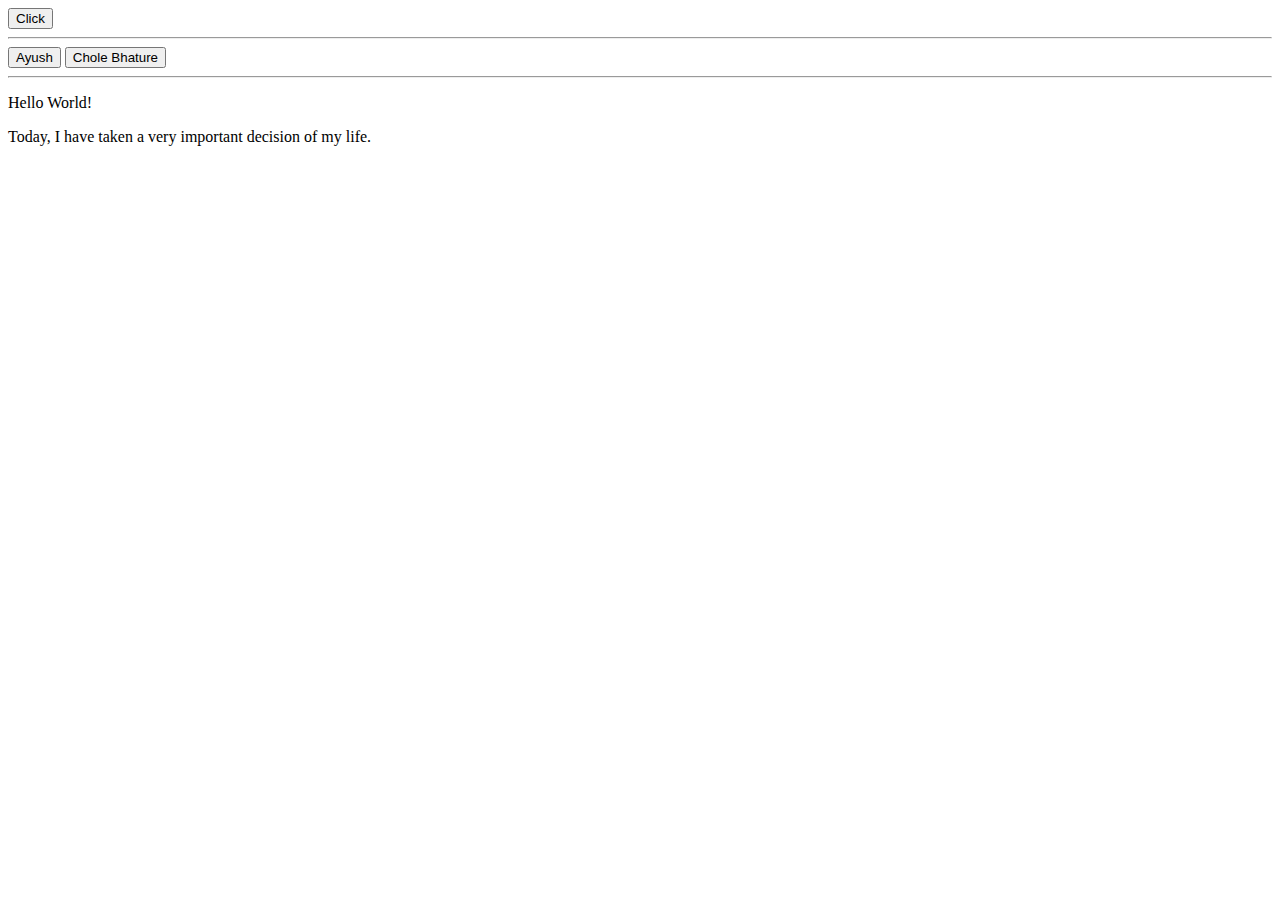
<file: EX-1/index.html>
<!DOCTYPE html>
<html lang="en">
<head>
  <meta charset="UTF-8">
  <meta name="viewport" content="width=device-width, initial-scale=1.0">
  <meta http-equiv="X-UA-Compatible" content="ie=edge">
  <title>Document</title>
</head>
<body>
  <button>Click</button>
  <hr>
  <button>Ayush</button>
  <button>Chole Bhature</button>
  <hr>
  <p>Hello World!</p>
  <p>Today, I have taken a very important decision of my life.</p>
</body>
</html>
</file>
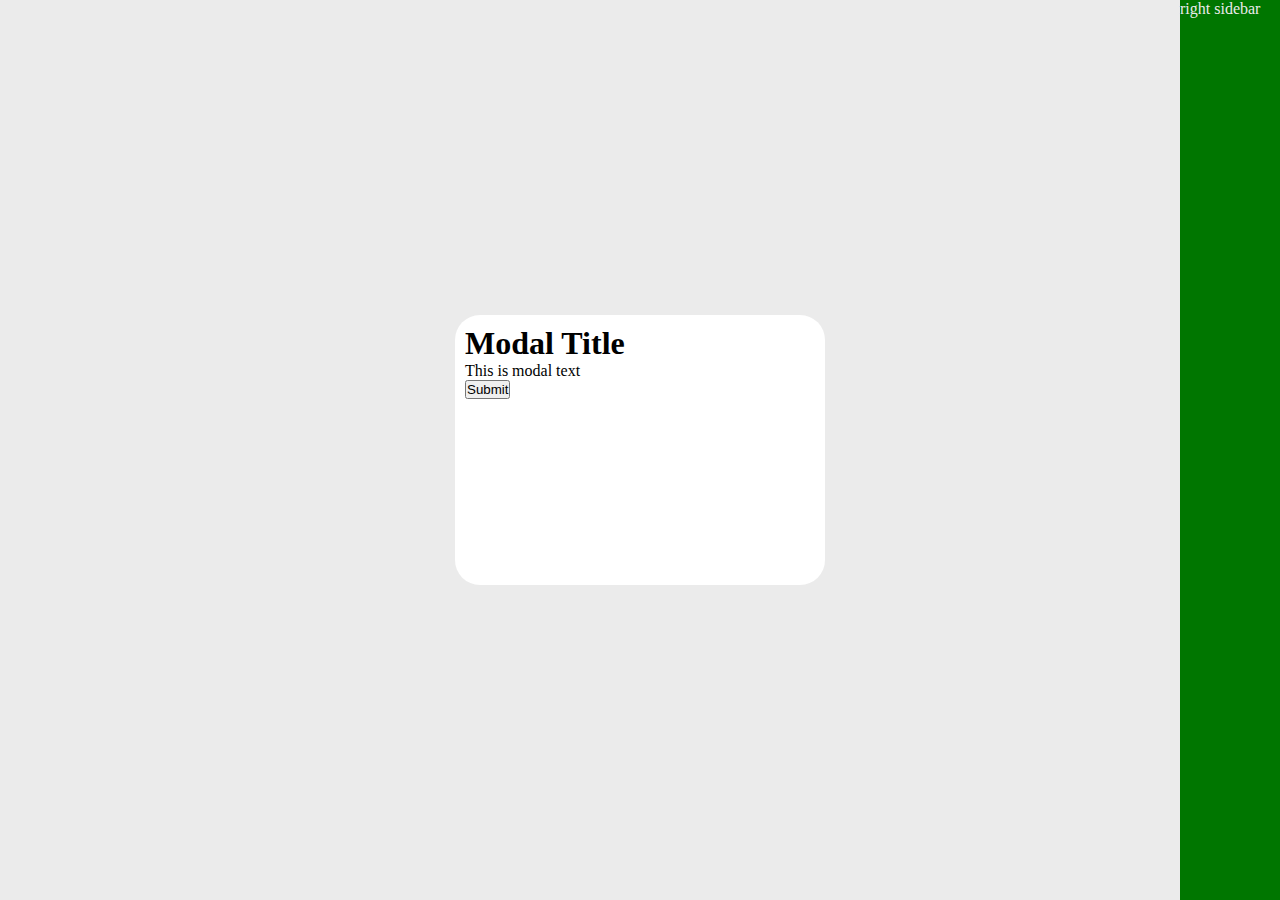
<file: EX-10/index.html>
<!DOCTYPE html>
<html lang="en">
<head>
  <meta charset="UTF-8">
  <meta name="viewport" content="width=device-width, initial-scale=1.0">
  <meta http-equiv="X-UA-Compatible" content="ie=edge">
  <title>Document</title>
  <link rel="stylesheet" href="style.css">
</head>
<body>
  <div class="sidebar">right sidebar</div>
  <div class="cover">
    <div class="modal">
    <h1>Modal Title</h1>
    <p>This is modal text</p>
    <button>Submit</button>
  </div>
  </div>
  
  
</body>
</html>
</file>
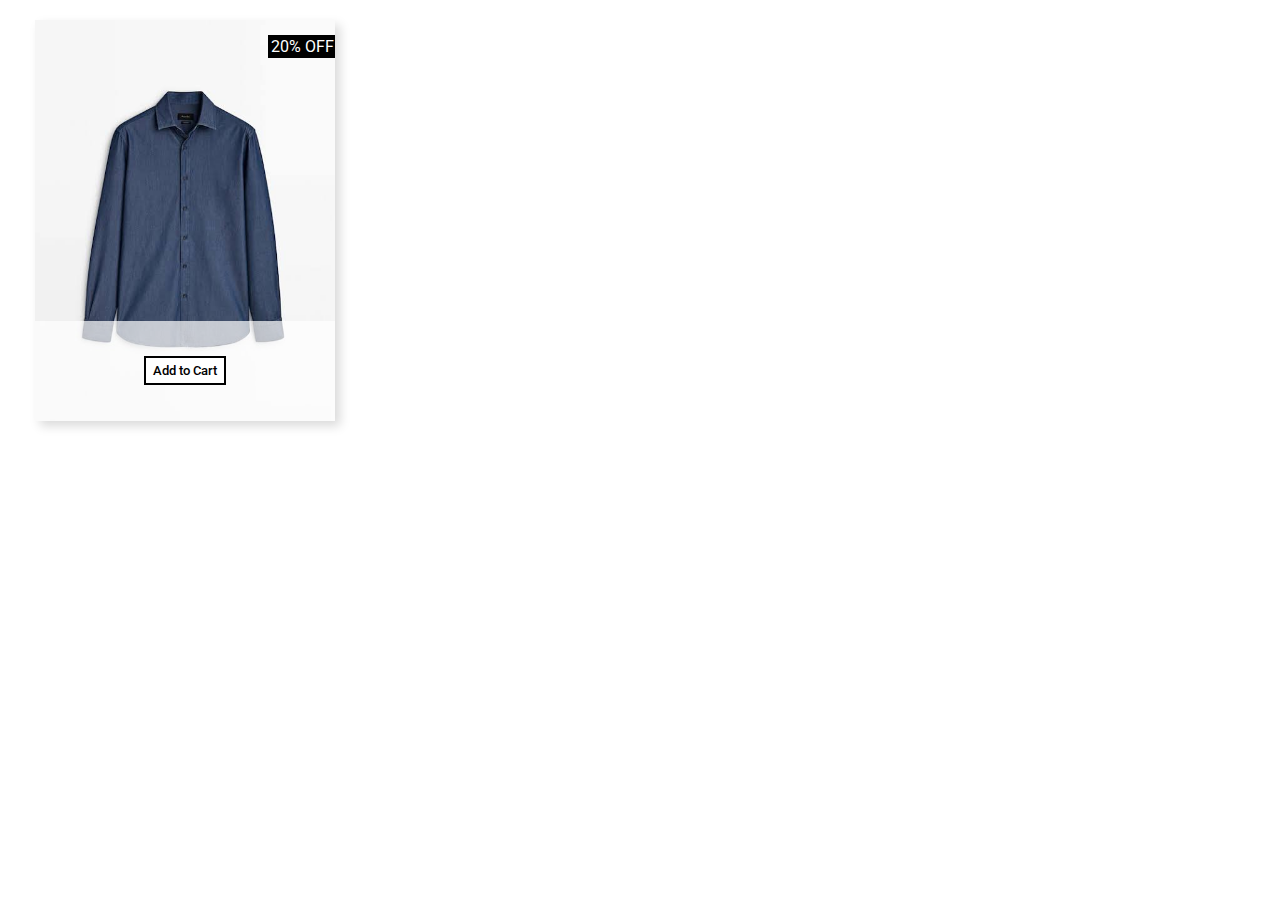
<file: EX-11/index.html>
<!DOCTYPE html>
<html lang="en">
<head>
  <meta charset="UTF-8">
  <meta name="viewport" content="width=device-width, initial-scale=1.0">
  <meta http-equiv="X-UA-Compatible" content="ie=edge">
  <title>Document</title>
  <link rel="preconnect" href="https://fonts.googleapis.com">
<link rel="preconnect" href="https://fonts.gstatic.com" crossorigin>
<link href="https://fonts.googleapis.com/css2?family=Roboto:ital,wght@0,100;0,300;0,400;0,500;0,700;0,900;1,100;1,300;1,400;1,500;1,700;1,900&display=swap" rel="stylesheet">
  <link rel="stylesheet" href="style.css">
</head>
<body>
  <div class="container">
    <img class="shirt-image" src="images.jpeg" alt="">
    <div class="offer-tag">20% OFF</div>
    <div class="purchase">
      <button class="add-cart">Add to Cart</button>
    </div>
  </div>
</body>
</html>
</file>
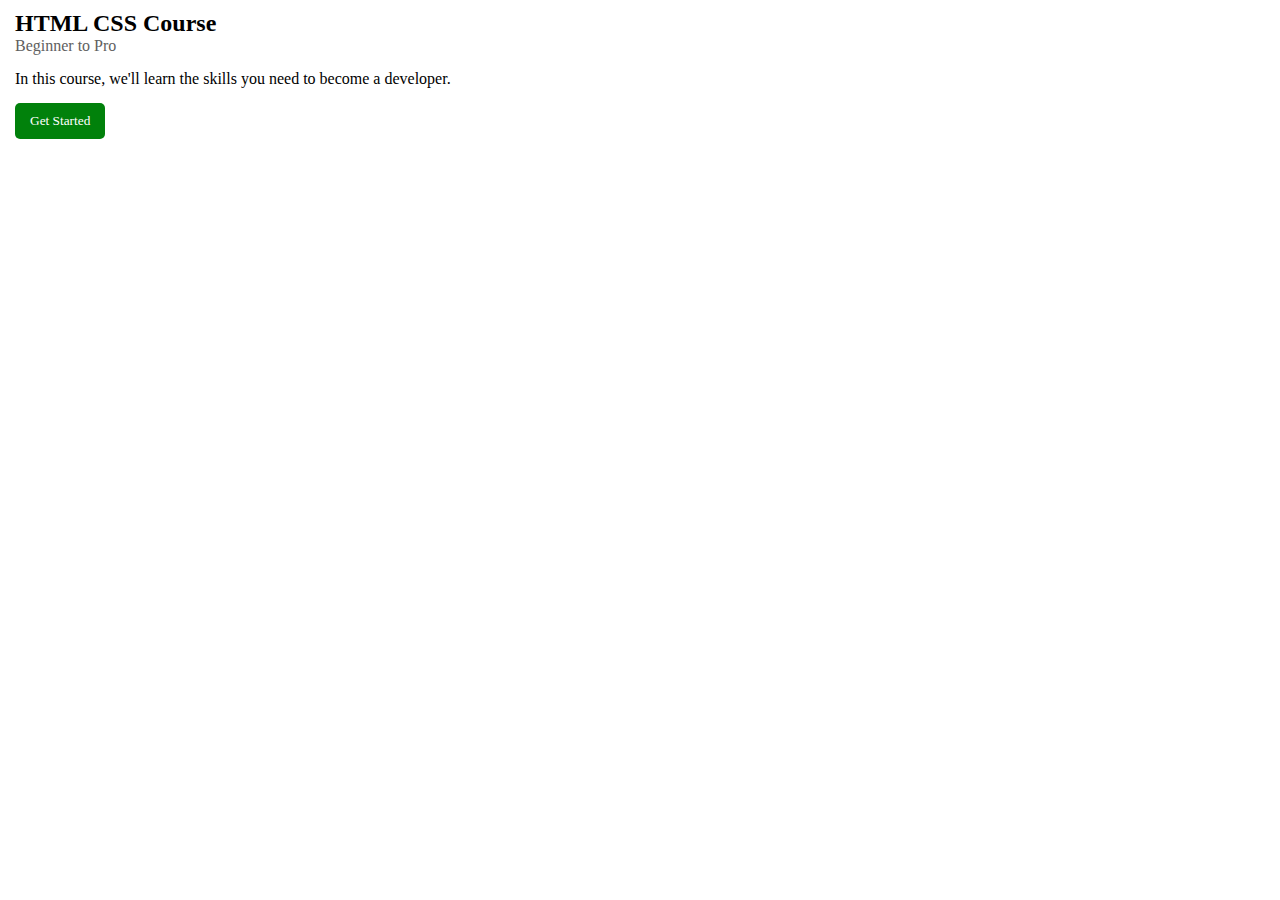
<file: EX-3/index.html>
<!DOCTYPE html>
<html lang="en">
<head>
  <meta charset="UTF-8">
  <meta name="viewport" content="width=device-width, initial-scale=1.0">
  <meta http-equiv="X-UA-Compatible" content="ie=edge">
  <title>Document</title>
  <style>
    * {
      font-family: Verdana;
      margin:0 0 0 5px
    }
    
    .head {
      font-weight: bold;
      font-size: 24px;
      margin-top: 10px;
    }
    
    .desc {
      color: rgb(96,96,96);
      margin-bottom: 15px;
    }
    
    .bio {
      margin-bottom: 15px;
    }
    
    .btn {
      background-color: #01810b;
      color: #fff;
      padding: 10px 15px;
      border-radius:5px;
      border: none;
      transition: box-shadow 0.15s;
    }
    
    .btn:hover {
      box-shadow: 5px 5px 10px rgba(0,0,0,0.15);
    }
  </style>
</head>
<body>
  <p class="head">
    HTML CSS Course
  </p>
  <p class="desc">
    Beginner to Pro
  </p>
  <p class="bio">
    In this course, we'll learn the skills you need to become a developer.
  </p>
  
  <button class="btn">Get Started</button>
</body>
</html>
</file>
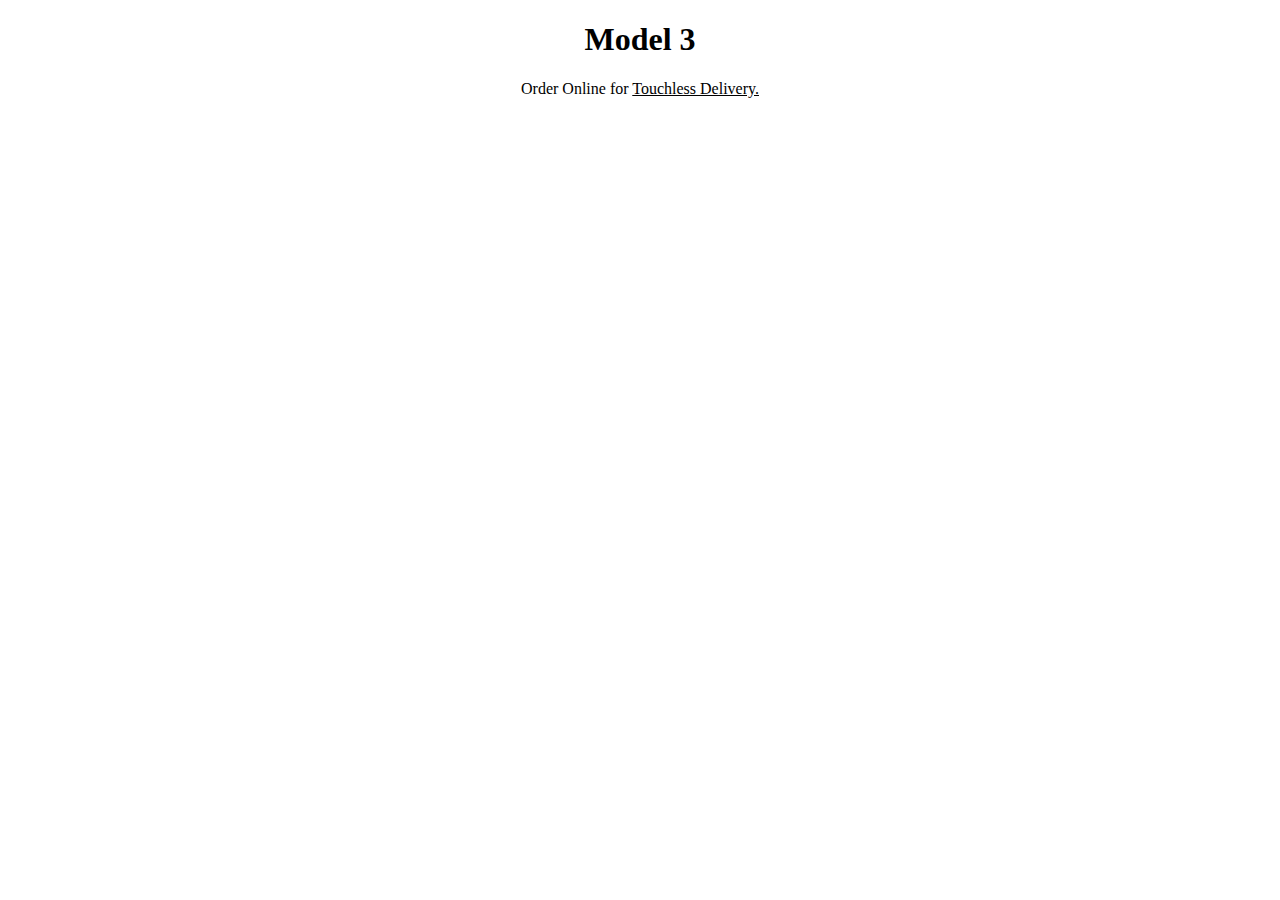
<file: EX-4/index.html>
<!DOCTYPE html>
<html lang="en">
<head>
  <meta charset="UTF-8">
  <meta name="viewport" content="width=device-width, initial-scale=1.0">
  <meta http-equiv="X-UA-Compatible" content="ie=edge">
  <title>Document</title>
  <link rel="stylesheet" href="style.css">
</head>
<body>
  <h1 class="heading">Model 3</h1>
  <p class="desc">Order Online for <span>Touchless Delivery.</span></p>
</body>
</html>
</file>
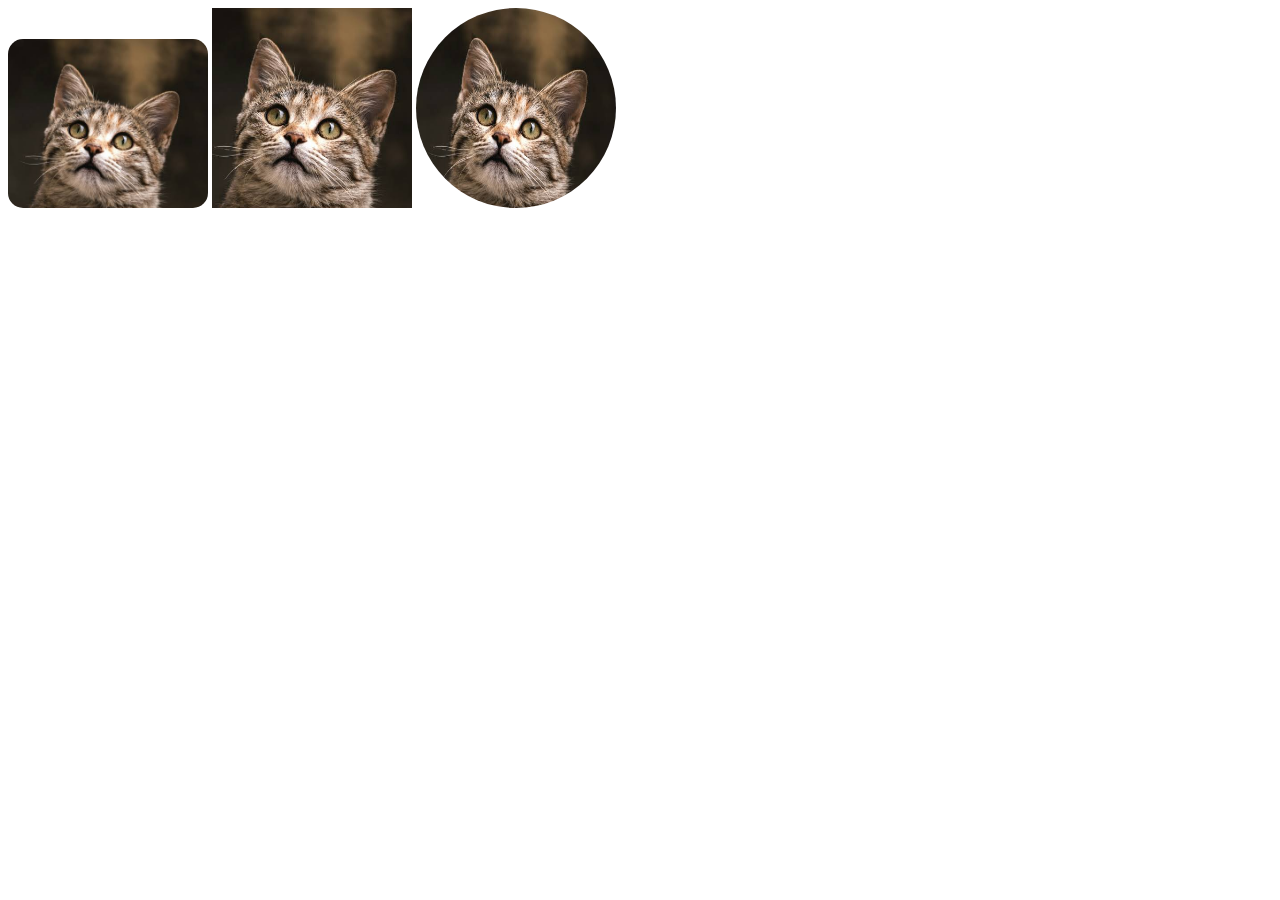
<file: EX-5/index.html>
<!DOCTYPE html>
<html lang="en">
<head>
  <meta charset="UTF-8">
  <meta name="viewport" content="width=device-width, initial-scale=1.0">
  <meta http-equiv="X-UA-Compatible" content="ie=edge">
  <title>Document</title>
  <style>
    .img1 {
      width: 200px;
      border-radius: 15px;
    }
    
    .img2 {
      width: 200px;
      height: 200px;
      object-fit: cover;
    }
    
    .img3 {
      border-radius: 50%;
      width: 200px;
      height: 200px;
    }
    
  </style>
</head>
<body>
  <img src="images.jpeg" class="img1" alt="">
  <img src="images.jpeg" class="img2" alt="">
  <img src="images.jpeg" class="img3" alt="">
</body>
</html>
</file>
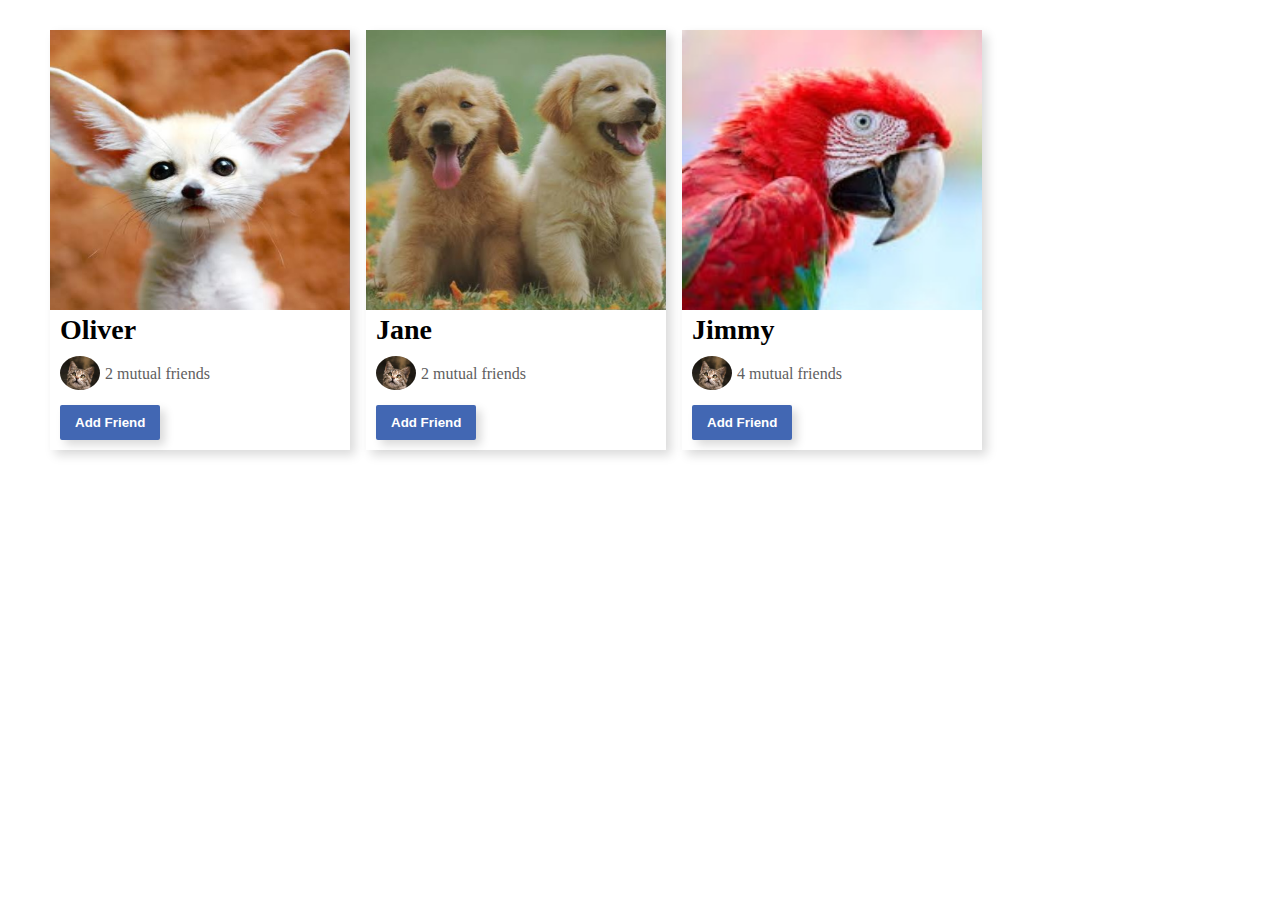
<file: EX-7/index.html>
<!DOCTYPE html>
<html lang="en">
<head>
  <meta charset="UTF-8">
  <meta name="viewport" content="width=device-width, initial-scale=1.0">
  <meta http-equiv="X-UA-Compatible" content="ie=edge">
  <title>Document</title>
  <link rel="stylesheet" href="style.css">
</head>
<body style="padding: 0px 50px">
  <div class="friends">
  <div class="container">
    <img src="assets/images.jpeg" alt="">
    <div class="data">
      <h1>Oliver</h1>
   <div class="mutual">
     <img src="assets/mutual.jpeg" alt="">
      <p>2 mutual friends</p>
   </div>
    <button>Add Friend</button>
    </div>
  </div>
  <div class="container">
    <img src="assets/images (1).jpeg" alt="">
    <div class="data">
      <h1>Jane</h1>
   <div class="mutual">
     <img src="assets/mutual.jpeg" alt="">
      <p>2 mutual friends</p>
   </div>
    <button>Add Friend</button>
    </div>
  </div>
  <div class="container">
    <img src="assets/images (2).jpeg" alt="">
    <div class="data">
      <h1>Jimmy</h1>
   <div class="mutual">
     <img src="assets/mutual.jpeg" alt="">
      <p>4 mutual friends</p>
   </div>
    <button>Add Friend</button>
    </div>
  </div>
  </div>
</body>
</html>
</file>
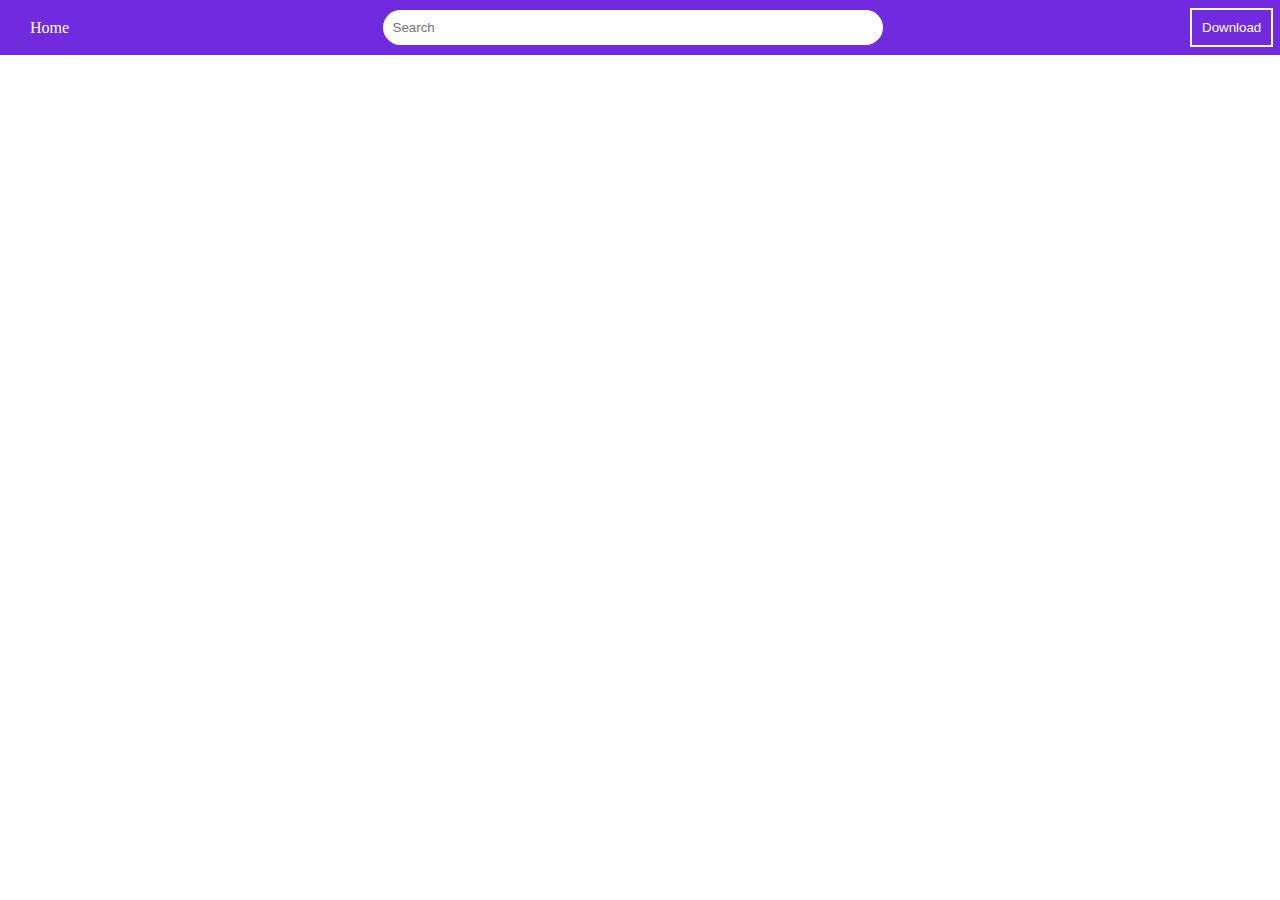
<file: EX-8/index.html>
<!DOCTYPE html>
<html lang="en">
<head>
  <meta charset="UTF-8">
  <meta name="viewport" content="width=device-width, initial-scale=1.0">
  <meta http-equiv="X-UA-Compatible" content="ie=edge">
  <title>Document</title>
  <link rel="stylesheet" href="style.css">
</head>
<body>
  <div class="header">
    <div class="section1">
      <a href="#">Home</a>
      </div>
    <div class="section2">
      <input type="text" placeholder="Search">
    </div>
    <div class="section3">
      <button>Download</button>
    </div>
  </div>
</body>
</html>
</file>
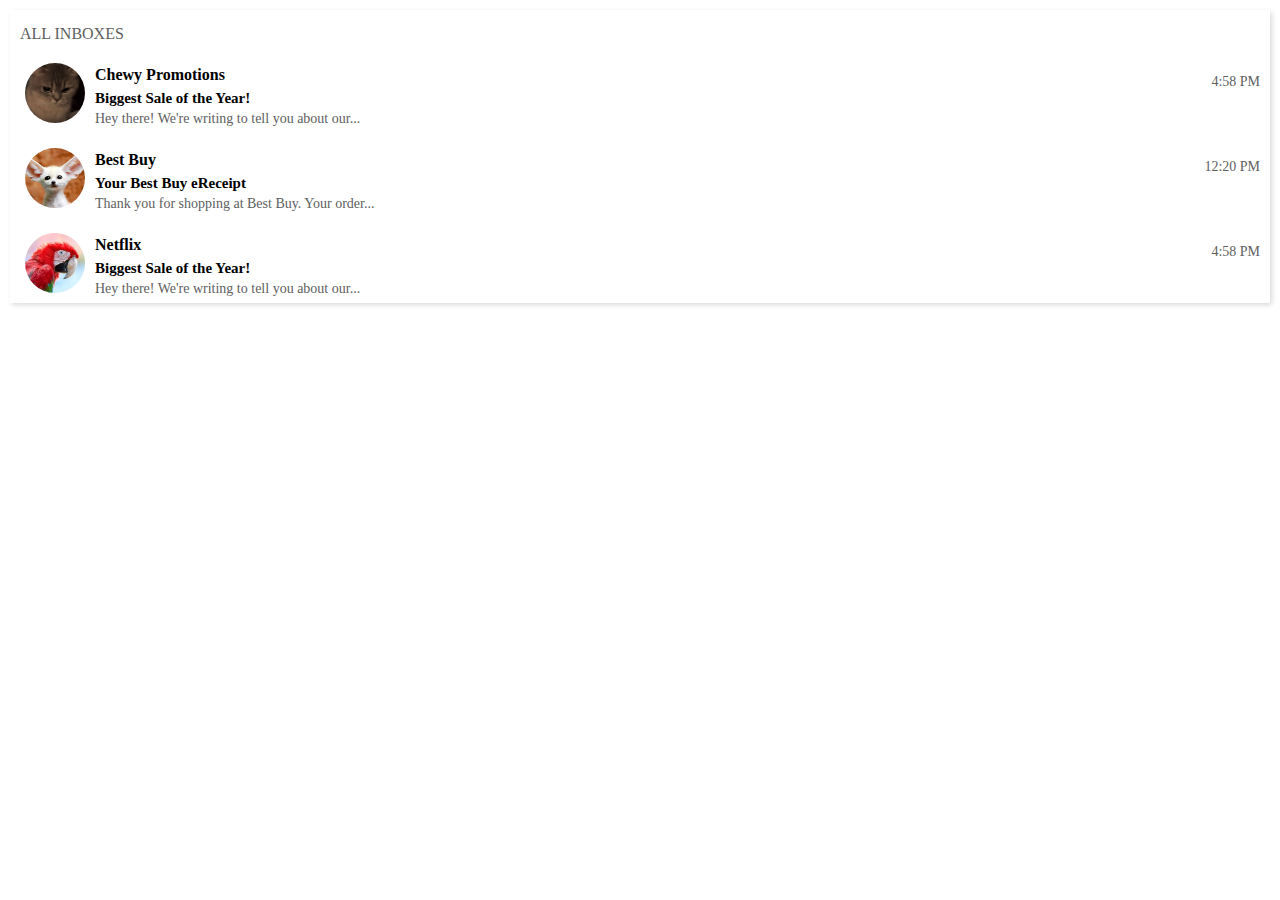
<file: EX-9/index.html>
<!DOCTYPE html>
<html lang="en">
<head>
  <meta charset="UTF-8">
  <meta name="viewport" content="width=device-width, initial-scale=1.0">
  <meta http-equiv="X-UA-Compatible" content="ie=edge">
  <title>Document</title>
  <link rel="stylesheet" href="style.css">
</head>
<body>
  <div class="inbox">
    <p class="heading">ALL INBOXES</p>
    <div class="email">
      <div class="profile-picture">
        <img class="profile-picture-image" src="images.jpeg" alt="">
      </div>
      <div class="mail-body">
        <div class="mail-header">
          <p class="username">Chewy Promotions</p>
          <p class="time"> 4:58 PM</p>
        </div>
        <p class="subject">
          Biggest Sale of the Year!
        </p>
        <p class="body">
          Hey there! We're writing to tell you about our...
        </p>
      </div>
    </div>
    <div class="email">
      <div class="profile-picture">
        <img class="profile-picture-image" src="images1.jpeg" alt="">
      </div>
      <div class="mail-body">
        <div class="mail-header">
          <p class="username">Best Buy</p>
          <p class="time"> 12:20 PM</p>
        </div>
        <p class="subject">
          Your Best Buy eReceipt
        </p>
        <p class="body">
          Thank you for shopping at Best Buy. Your order...
        </p>
      </div>
    </div>
    <div class="email">
      <div class="profile-picture">
        <img class="profile-picture-image" src="images2.jpeg" alt="">
      </div>
      <div class="mail-body">
        <div class="mail-header">
          <p class="username">Netflix</p>
          <p class="time"> 4:58 PM</p>
        </div>
        <p class="subject">
          Biggest Sale of the Year!
        </p>
        <p class="body">
          Hey there! We're writing to tell you about our...
        </p>
      </div>
    </div>
  </div>
</body>
</html>
</file>
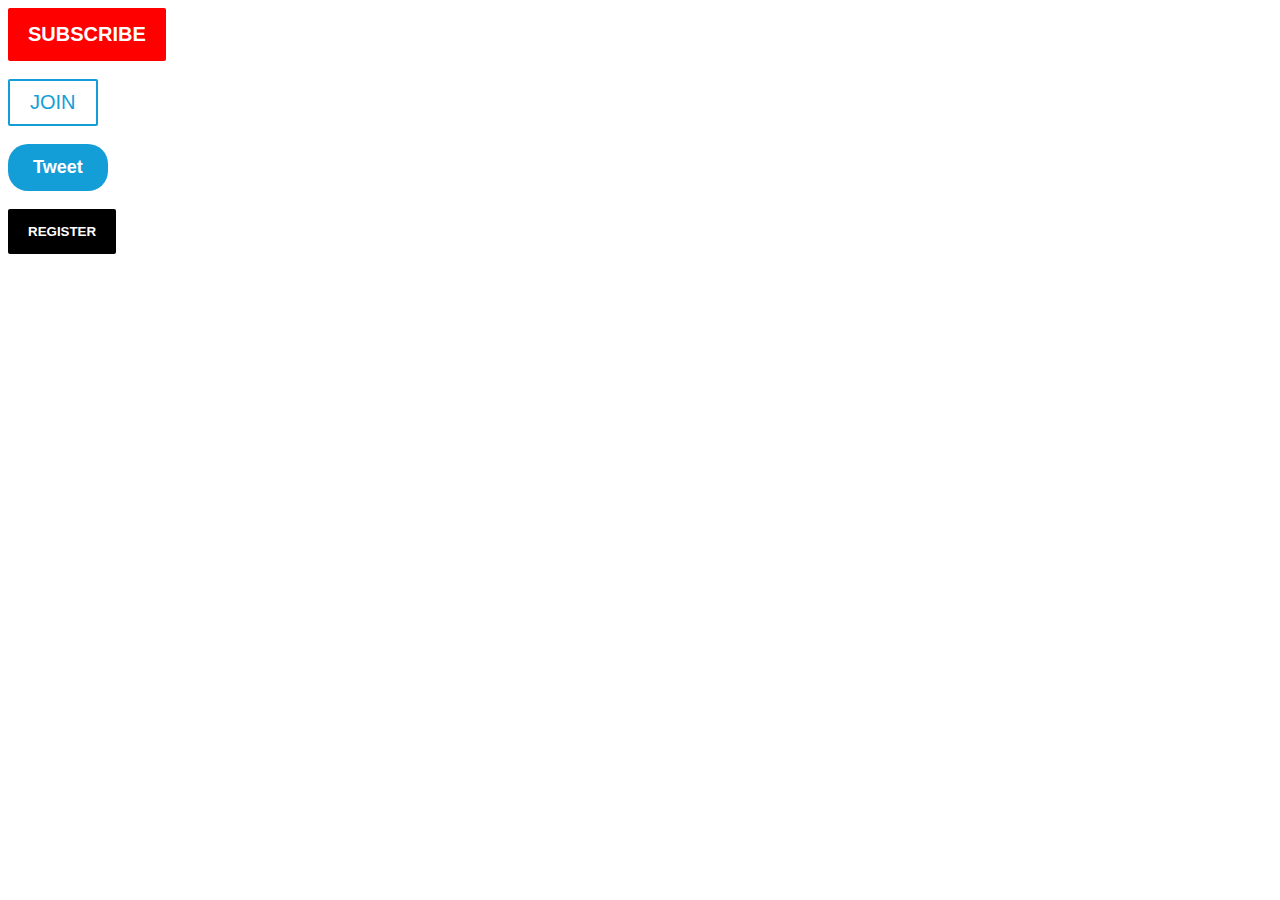
<file: EX-2/buttons.html>
<!DOCTYPE html>
<html lang="en">
<head>
  <meta charset="UTF-8">
  <meta name="viewport" content="width=device-width, initial-scale=1.0">
  <meta http-equiv="X-UA-Compatible" content="ie=edge">
  <title>Document</title>
  <style>
    .button1 {
      background-color: red;
      color: white;
      padding: 15px 20px;
      font-size: 20px;
      border:none;
      border-radius: 2px;
      font-weight: 600;
      cursor: pointer;
      transition: opacity 0.15s;
    }
    
    .button1:hover {
      opacity: 0.7;
    }
    
    .button1:active {
      opacity: 0.4;
    }
    
    .button2 {
      background-color: white;
      color: #149ed7;
      padding: 10px 20px;
      border: 2px solid #149ed7;
      font-size: 20px;
      border-radius: 2px;
      transition: background-color 0.15s, color 0.15s;
    }
    
    .button2:hover {
      background-color: #149ed7;
      color: white;
    }
    
    .button3 {
      background-color: #149ed7;
      color: white;
      font-weight: 600;
      padding: 13px 25px;
      border-radius: 20px;
      border: none;
      font-size: 18px;
      transition: box-shadow 0.15s;
    }
    
    .button3:hover{
      box-shadow: 5px 5px 10px rgba(0,0,0,0.15);
    }
    
    .button4 {
      background-color: black;
      color: white;
      padding: 15px 20px;
      border:none;
      border-radius: 2px;
      font-weight: 600;
      transition: opacity 0.15s;
    }
    
    .button4:hover {
      opacity: 0.8;
    }
    
  </style>
</head>
<body>
  <button class="button1">SUBSCRIBE</button>
  <br>
  <br>
  <button class="button2">JOIN</button>
  <br>
  <br>
  <button class="button3">Tweet</button>
  <br>
  <br>
  <button class="button4">REGISTER</button>
</body>
</html>
</file>
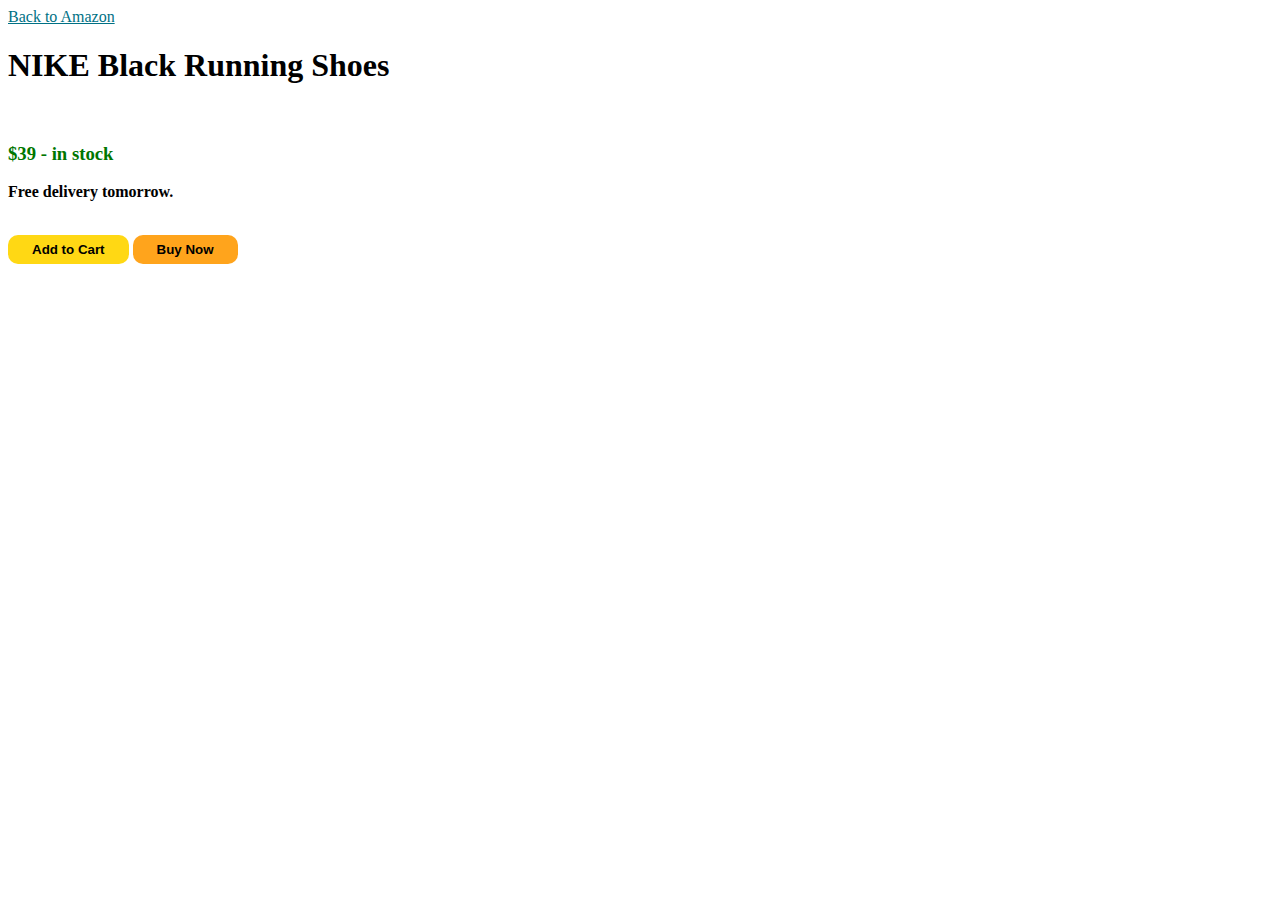
<file: EX-2/project2f.html>
<!DOCTYPE html>
<html lang="en">
<head>
  <meta charset="UTF-8">
  <meta name="viewport" content="width=device-width, initial-scale=1.0">
  <meta http-equiv="X-UA-Compatible" content="ie=edge">
  <title>Document</title>
  <style>
    a {
      color:rgb(0,113,133);
    }
    
    a:hover {
      color: #d75214;
    }
    
    .btn1 {
      background-color: rgb(255,216,20);
      border: none;
      border-radius: 10px;
      font-weight: 600;
      padding: 7px 24px;
      transition: opacity 0.15s;
    }
    
    .btn1:hover {
      opacity: 0.8;
    }
    
    .btn2 {
      background-color: rgb(255,164,28);
      border: none;
      border-radius: 10px;
      font-weight: 600;
      padding: 7px 24px;
      transition: opacity 0.15s;
    }
    
    .btn2:hover {
      opacity: 0.8;
    }
  </style>
</head>
<body>
  <a style="" href="">Back to Amazon</a>
  <br>
  <h1>NIKE Black Running Shoes</h1>
  <br>
  <h3 style="color:rgb(0,118,0)">$39 - in stock</h3>
  <p style="font-weight:900">Free delivery tomorrow.</p>
  <br>
  <button class="btn1">Add to Cart</button>
  <button class="btn2">Buy Now</button>
</body>
</html>
</file>
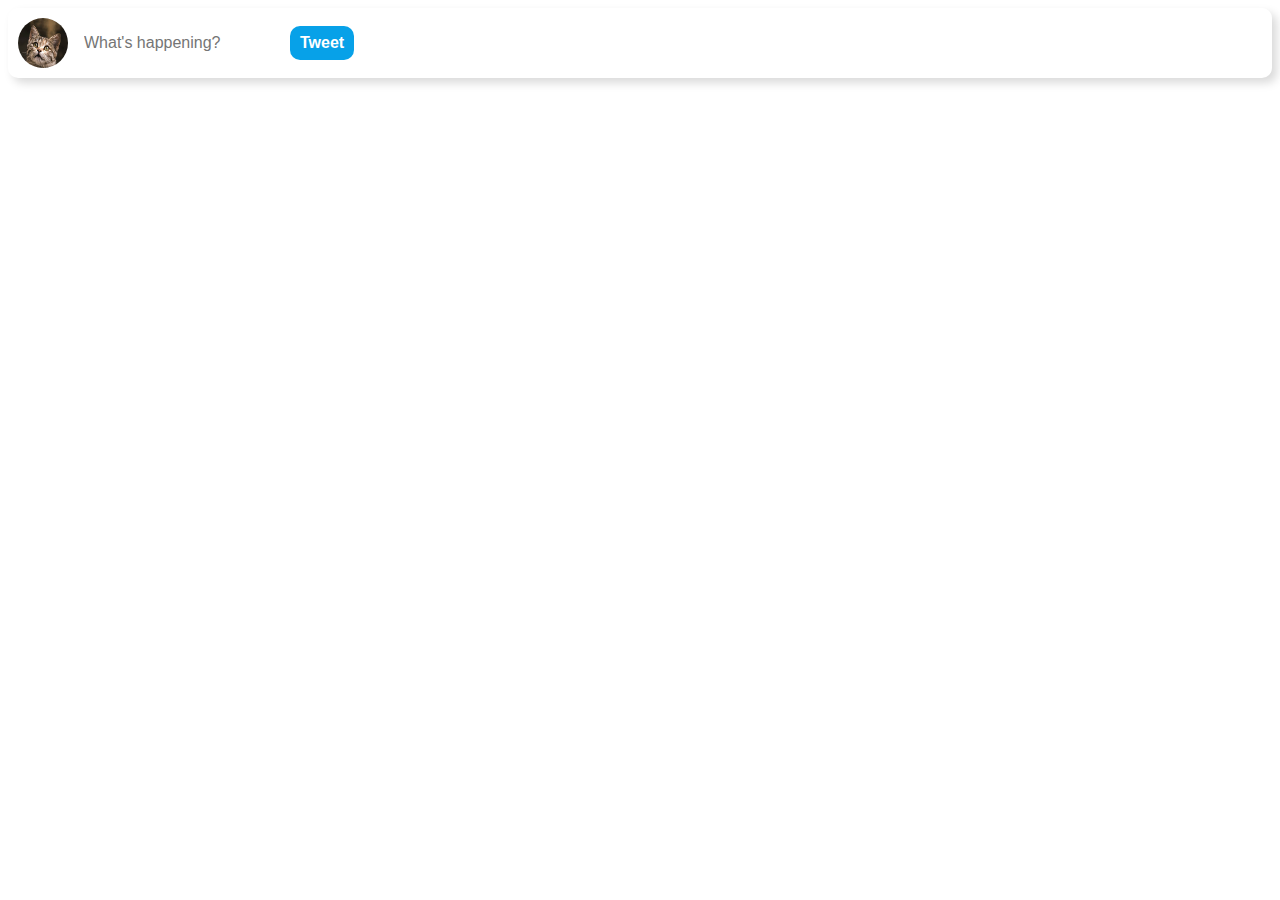
<file: EX-5/inputs.html>
<!DOCTYPE html>
<html lang="en">
<head>
  <meta charset="UTF-8">
  <meta name="viewport" content="width=device-width, initial-scale=1.0">
  <meta http-equiv="X-UA-Compatible" content="ie=edge">
  <title>Document</title>
  <style>
   * {
    vertical-align: middle;
    }
    
    div {
      padding: 10px;
      border-radius: 10px;
      box-shadow: 5px 5px 10px rgba(0,0,0,0.15);
    }
    img {
      width: 50px;
      height: 50px;
      border-radius: 50%;
    }
    
    input {
      border: none;
      font-size: 16px;
      margin-left: 10px;
      width: 200px;
    }
    
    button {
      background-color: #07a1e8;
      color: white;
      border: none;
      font-size: 16px;
      font-weight: bold;
      padding: 8px 10px;
      border-radius: 10px;
    }
    
  </style>
</head>
<body>
  <div class="box">
      <img src="images.jpeg" alt="">
  <input type="text" placeholder="What's happening?">
  <button>Tweet</button>
  </div>
</body>
</html>
</file>
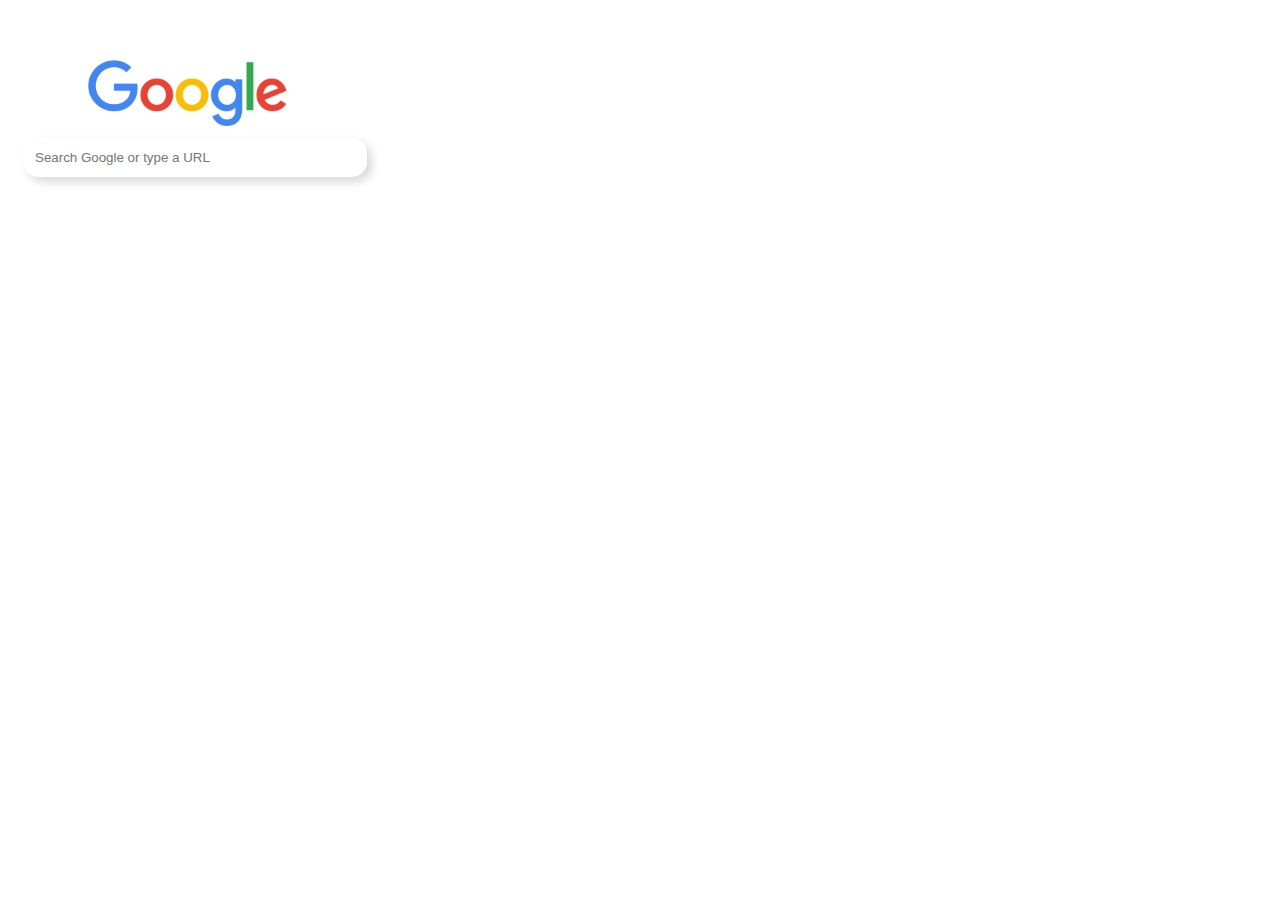
<file: EX-6/google.html>
<!DOCTYPE html>
<html lang="en">
<head>
  <meta charset="UTF-8">
  <meta name="viewport" content="width=device-width, initial-scale=1.0">
  <meta http-equiv="X-UA-Compatible" content="ie=edge">
  <title>Document</title>
  <style>
    img {
      width: 200px;
      margin: 60px 80px 10px 80px;
      display: block;
    }
    
    input {
      width: 320px;
      margin: 0px 15px;
      padding: 12px;
      border: none;
      border-radius: 15px;
      box-shadow: 5px 5px 10px rgba(0,0,0,0.15);
    }
  </style>
</head>
<body>
  <img src="google.png" alt="">
  <input type="text" placeholder="Search Google or type a URL">
</body>
</html>
</file>
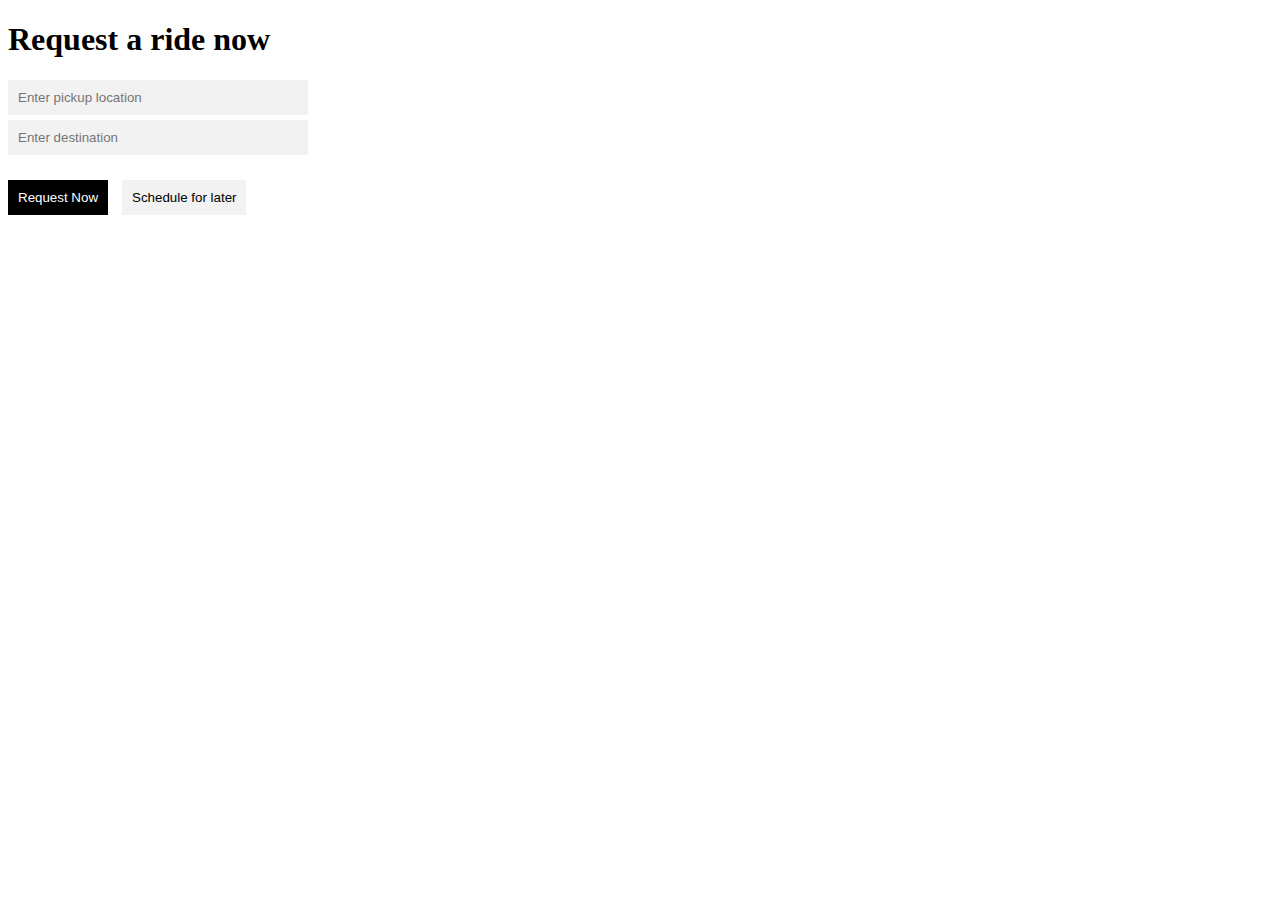
<file: EX-6/uber.html>
<!DOCTYPE html>
<html lang="en">
<head>
  <meta charset="UTF-8">
  <meta name="viewport" content="width=device-width, initial-scale=1.0">
  <meta http-equiv="X-UA-Compatible" content="ie=edge">
  <title>Document</title>
  <style>
    input {
      display: block;
      border: none;
    }
    
    input {
      background-color: #f2f2f2;
      padding: 10px;
      width: 280px;
      margin-bottom: 5px;
    }
    
    button {
      
      padding: 10px
      
    }
    
    .btn1 {
      margin-top: 20px;
      background-color: black;
      color: white;
      border: none;
      margin-right: 10px ;
      transition: box-shadow 0.15s;
    }
    
    .btn1:hover {
      box-shadow: 5px 5px 10px rgba(0,0,0,0.15) ;
    }
    
    .btn2 {
      border: none;
      background-color: #f2f2f2;
      transition: box-shadow 0.15s;
    }
    
    .btn2:hover {
      box-shadow: 5px 5px 10px rgba(0,0,0,0.15);
    }
  </style>
</head>
<body>
  <h1>Request a ride now</h1>
  <input type="text" class="txt1" placeholder="Enter pickup location">
  <input type="text" class="txt2" placeholder="Enter destination">
  <button class="btn1">Request Now</button>
  <button class="btn2">Schedule for later</button>
</body>
</html>
</file>
<file: EX-10/style.css>
*{
  margin: 0;
  padding: 0;
}

.sidebar {
  position: fixed;
  right: 0;
  top: 0;
  bottom: 0;
  width: 100px;
  background-color: green;
  color: white;
}

.cover {
  width: 100vw;
  height: 100vh;
  position: fixed;
  top: 0;
  left: 0;
  bottom: 0;
  right: 0;
  background-color: rgba(0,0,0,0.08);
  display: flex;
  justify-content: center;
  align-items: center;

}

.modal {
  height: 250px;
  width: 350px;
  background-color: white;
  border-radius: 25px;
  padding: 10px;
}
</file>
<file: EX-11/style.css>
* {
  margin: 0;
  padding: 0;
  font-family: Roboto;
}

.container {
  display: flex;
  justify-content: center;
  align-items: center;
  position: relative;
  width: 300px;
  margin: 20px 35px;
  box-shadow: 5px 5px 10px rgba(0,0,0,0.15);
}

.shirt-image {
  width: 100%;
}

.offer-tag {
  background-color: black;
  color: white;
  position: absolute;
  right: 0;
  top: 15px;
  padding: 2px 1px;
  padding-left: 3px;
}

.purchase {
  position: absolute;
  bottom: 0;
  right: 0;
  left: 0;
  height: 100px;
  background-color: rgba(255,255,255,0.7);
  display: flex;
  align-items: center;
  justify-content: center;
}

.add-cart {
  border: 2px solid black;
  background-color: #fff;
  padding: 5px 7px;
  font-weight: 500;
}
</file>
<file: EX-4/style.css>
* {
  text-align: center;
}

.desc {
  font-weight: 500;
}

.desc span {
  text-decoration: underline;
}
</file>
<file: EX-7/style.css>
* {
  margin: 0;
  padding: 0;
}

.friends {
  display: grid;
  grid-template-columns: 300px 300px 300px;
  column-gap: 16px;
  
}
.container {
  margin-top: 30px;
  padding-bottom: 10px;
  box-shadow: 5px 5px 10px rgba(0,0,0,0.15);
}

.data {
  padding-left: 10px;
}

img {
  width: 300px;
  height: 280px;
}

h1 {
  font-weight: bold;
  font-size: 28px;
}
.mutual {
  margin-top: 10px;
  display: grid;
  grid-template-columns: 40px 1fr;
  column-gap: 5px;
  align-items: center;
}
.mutual img {
  width: 100%;
  height: 100%;
  border-radius: 50%;
}
p {
  margin-top: 3px;
  color: rgb(96,96,96);
  
}

button {
  margin-top: 15px;
  background-color: #4267b3;
  padding: 10px 15px;
  color: white;
  border: none;
  font-weight: bold;
  border-radius: 2px;
  box-shadow: 5px 5px 10px rgba(0,0,0,0.15);
}
</file>
<file: EX-8/style.css>
* {
  padding: 0;
  margin: 0;
  box-sizing: border-box;
}

.header {
  display: flex;
  flex-direction: row;
  padding: 0 30px;
  align-items: center;
  justify-content: space-between;
  height: 55px;
  background-color: #712ade;
  color: white;
}

.section1 {
  width: 60px;
}

.section1 a {
  color: white;
  text-decoration: none;
}

.section2 {
  flex:1;
  max-width: 500px;
  margin-right: 15px;
}

.section2 input {
  width: 100%;
  padding: 10px;
  border-radius: 20px;
  border:none;
}

.section3 {
  width: 60px;
  padding-right: 10px;
}

.section3 button {
  padding: 10px;
  background-color: #712ade;
  color: #fff;
  border: 2px solid #fff;
}
</file>
<file: EX-9/style.css>
* {
  padding: 0;
  margin: 0;
  box-sizing: border-box;
}

.inbox {
  margin: 10px;
  box-shadow: 2px 2px 5px rgba(0,0,0,0.15);
  padding: 5px 10px;
}

.heading {
  color: rgb(96,96,96);
  margin-top: 10px;
}

.email {
  display: flex;
  align-items: center;
  margin-top: 15px;
}

.profile-picture {
  width: 70px;
  height: 70px;
  display: flex;
  justify-content: center;
  align-items: center;
}

.profile-picture-image {
  height: 60px;
  border-radius: 30px;
}

.mail-body {
  flex: 1;
  padding-left: 5px;
}

.mail-header {
  display: flex;
  justify-content: space-between;
  align-items: center;
}

.username {
  font-size: 16px;
  font-weight: 800;
  margin-bottom: 0;
}

.time {
  font-size: 14px;
  color: rgb(96,96,96);
  margin-top: 15px;
  margin-bottom: 0;
}

.subject {
  font-weight: 700;
  margin-top: 0;
  font-size: 15px;
  margin-bottom: 0;
}

.body {
  font-size: 14px;
  margin: 0;
  color: rgb(96,96,96);
  margin-top: 4px;
}
</file>
